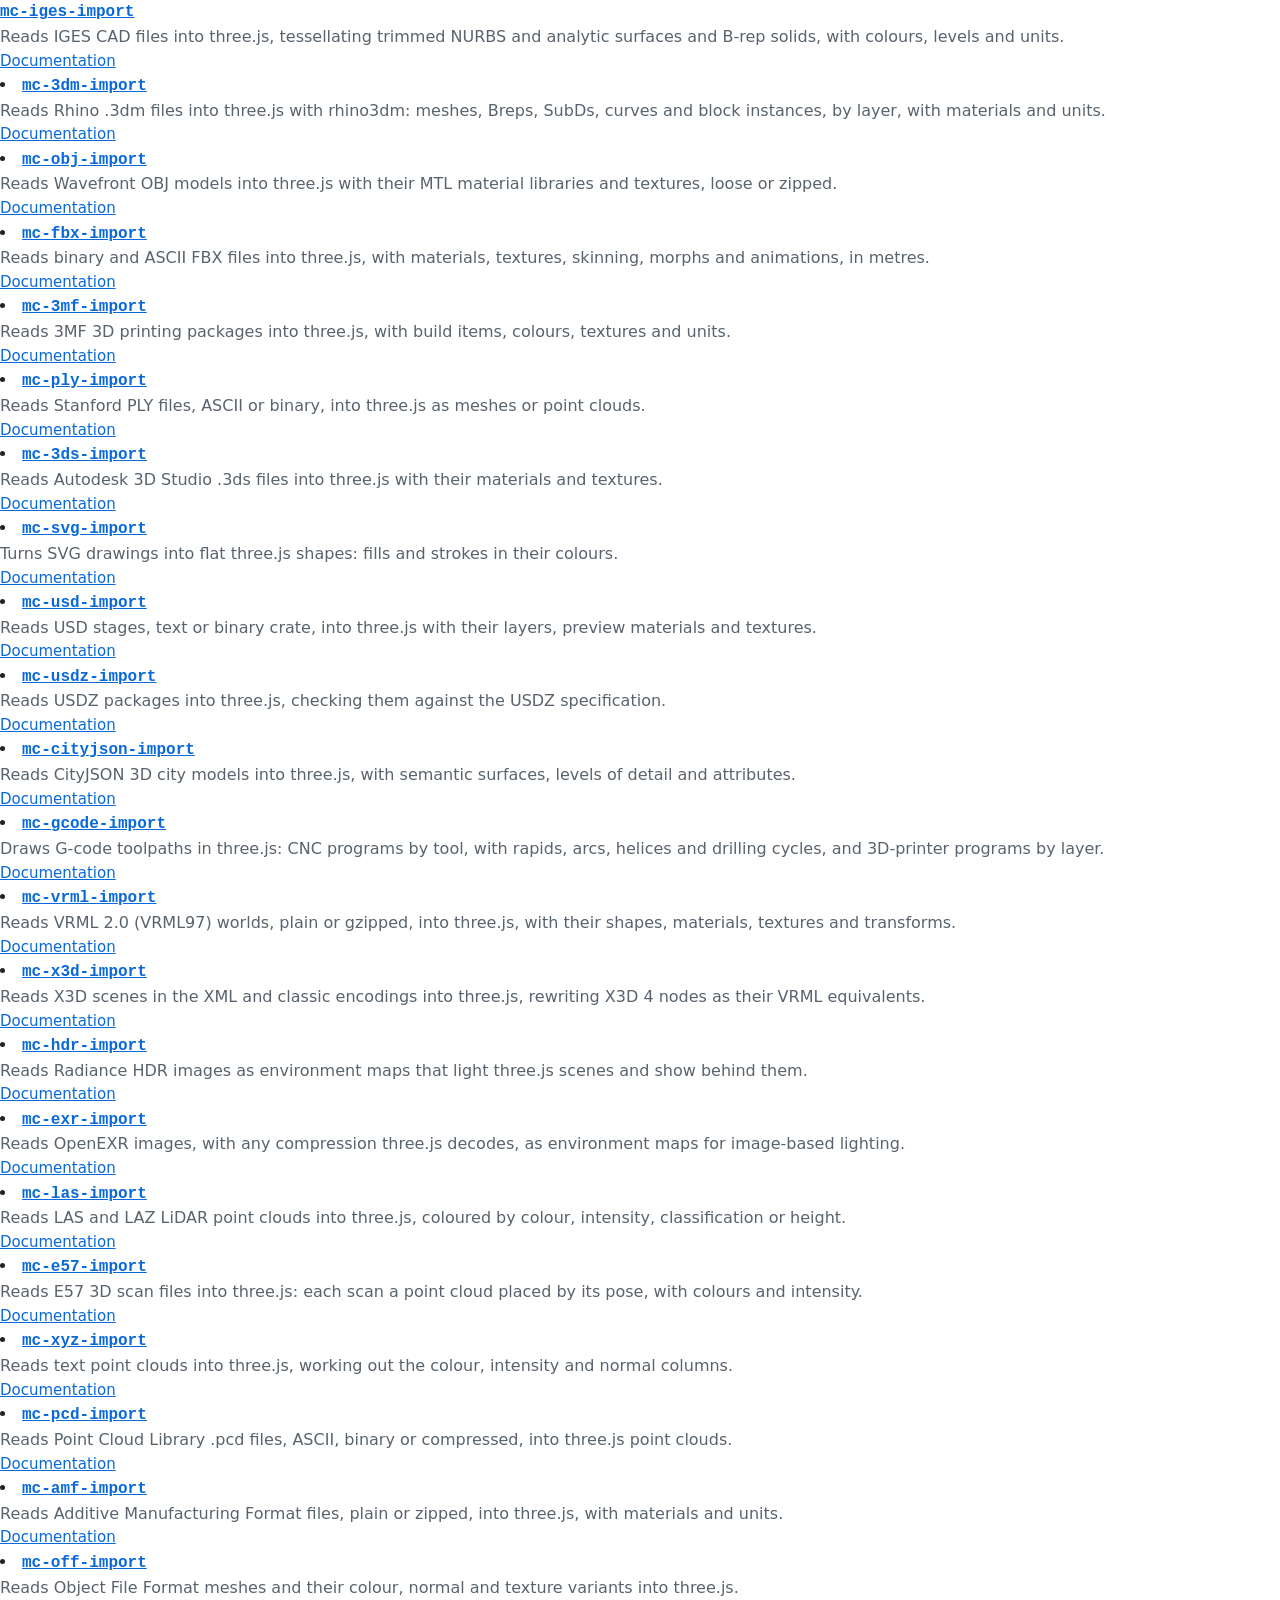
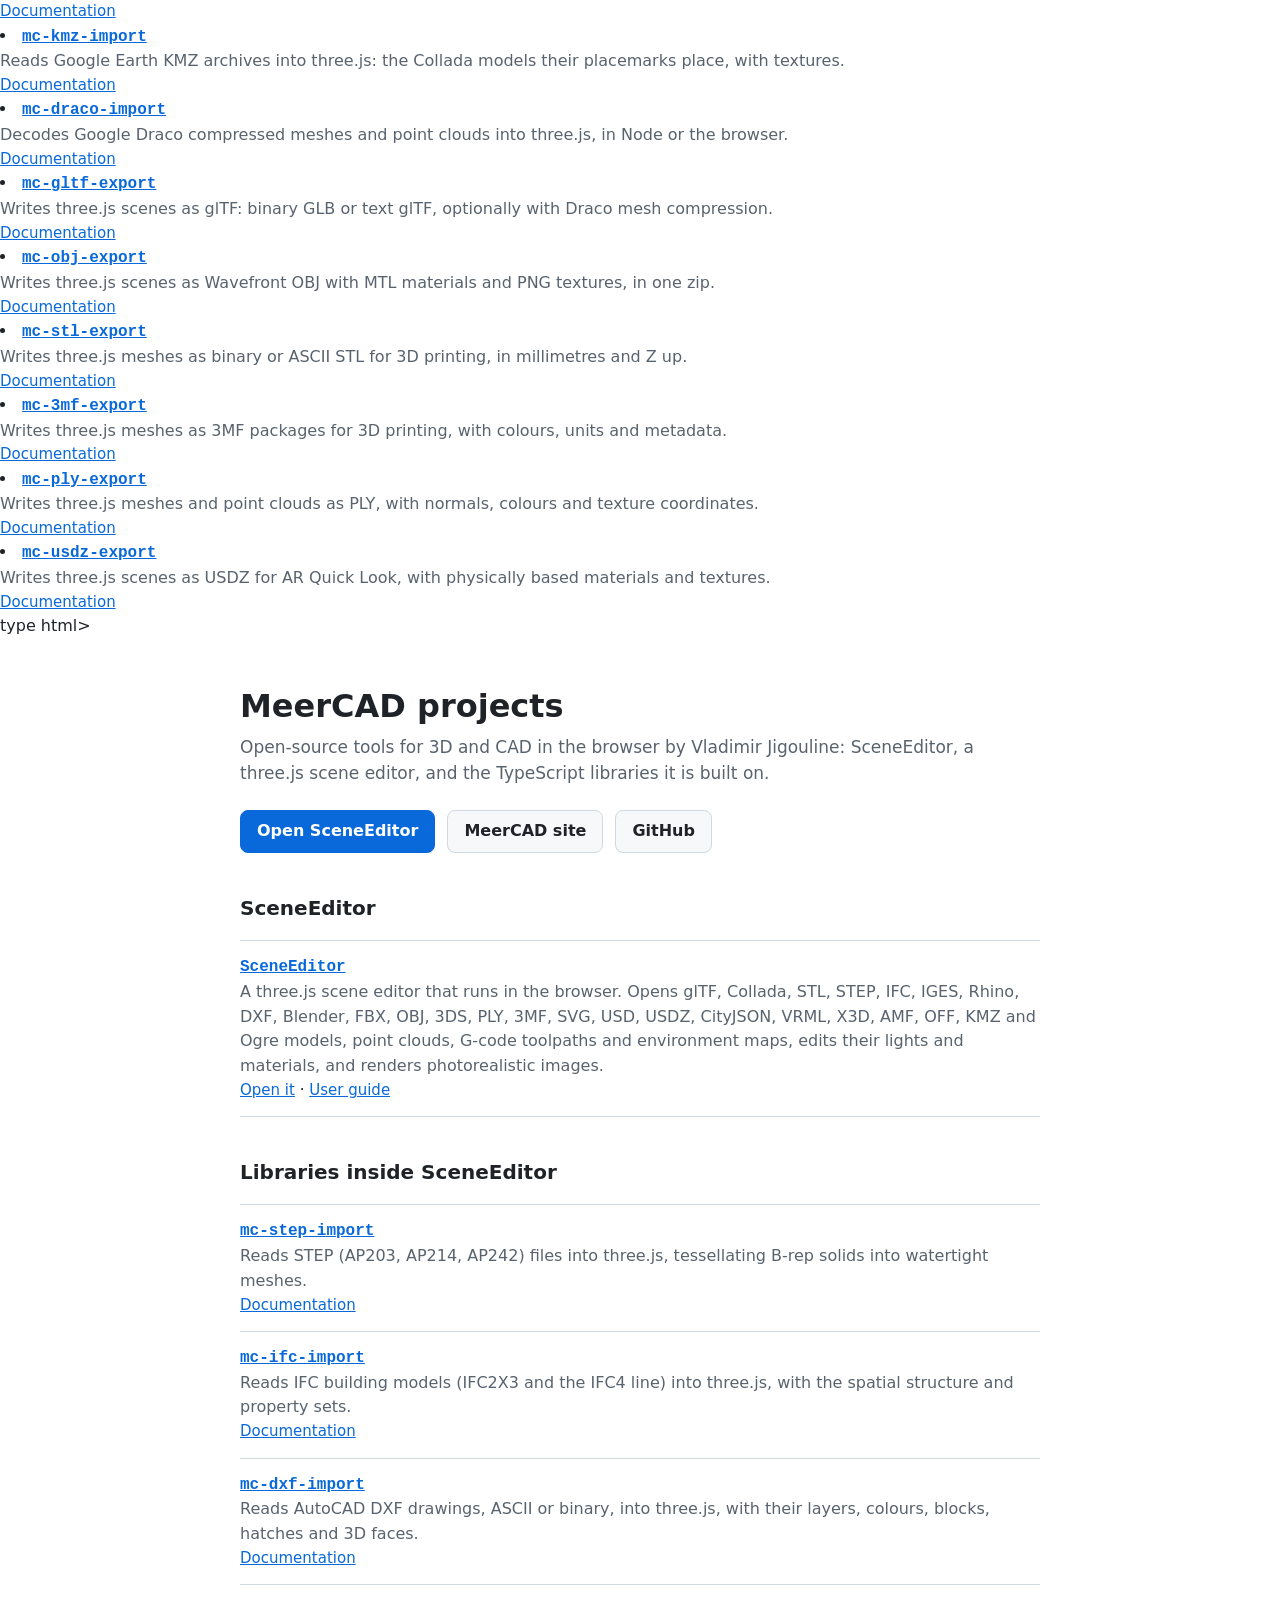
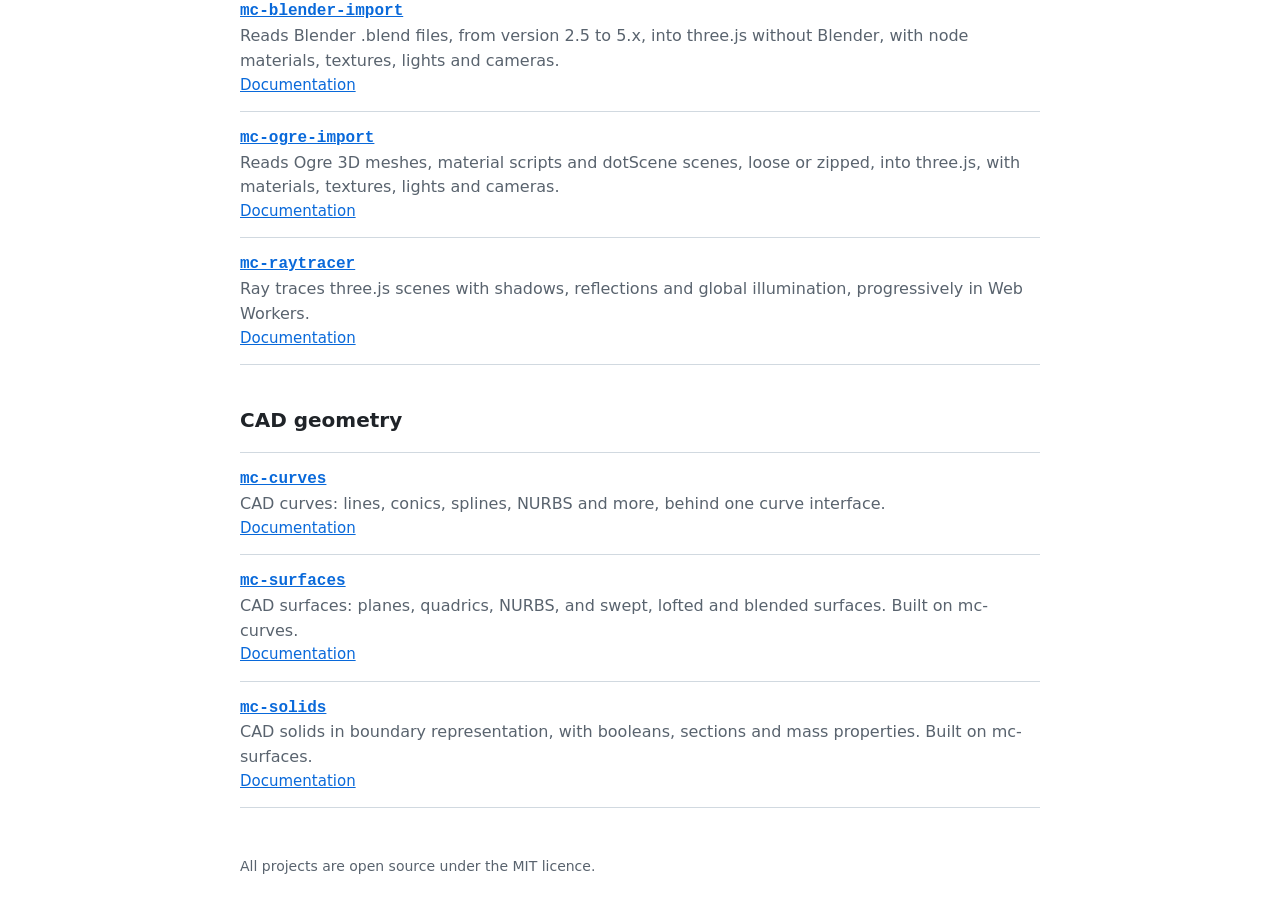
<file: index.html>
<!doc      <li>
        <a class="name" href="https://github.com/VJigouline/mc-iges-import">mc-iges-import</a>
        <span class="summary">Reads IGES CAD files into three.js, tessellating trimmed NURBS and analytic surfaces and B-rep solids, with colours, levels and units.</span>
        <span class="links"><a href="https://github.com/VJigouline/mc-iges-import/tree/main/Documentation">Documentation</a></span>
      </li>
      <li>
        <a class="name" href="https://github.com/VJigouline/mc-3dm-import">mc-3dm-import</a>
        <span class="summary">Reads Rhino .3dm files into three.js with rhino3dm: meshes, Breps, SubDs, curves and block instances, by layer, with materials and units.</span>
        <span class="links"><a href="https://github.com/VJigouline/mc-3dm-import/tree/main/Documentation">Documentation</a></span>
      </li>
      <li>
        <a class="name" href="https://github.com/VJigouline/mc-obj-import">mc-obj-import</a>
        <span class="summary">Reads Wavefront OBJ models into three.js with their MTL material libraries and textures, loose or zipped.</span>
        <span class="links"><a href="https://github.com/VJigouline/mc-obj-import/tree/main/Documentation">Documentation</a></span>
      </li>
      <li>
        <a class="name" href="https://github.com/VJigouline/mc-fbx-import">mc-fbx-import</a>
        <span class="summary">Reads binary and ASCII FBX files into three.js, with materials, textures, skinning, morphs and animations, in metres.</span>
        <span class="links"><a href="https://github.com/VJigouline/mc-fbx-import/tree/main/Documentation">Documentation</a></span>
      </li>
      <li>
        <a class="name" href="https://github.com/VJigouline/mc-3mf-import">mc-3mf-import</a>
        <span class="summary">Reads 3MF 3D printing packages into three.js, with build items, colours, textures and units.</span>
        <span class="links"><a href="https://github.com/VJigouline/mc-3mf-import/tree/main/Documentation">Documentation</a></span>
      </li>
      <li>
        <a class="name" href="https://github.com/VJigouline/mc-ply-import">mc-ply-import</a>
        <span class="summary">Reads Stanford PLY files, ASCII or binary, into three.js as meshes or point clouds.</span>
        <span class="links"><a href="https://github.com/VJigouline/mc-ply-import/tree/main/Documentation">Documentation</a></span>
      </li>
      <li>
        <a class="name" href="https://github.com/VJigouline/mc-3ds-import">mc-3ds-import</a>
        <span class="summary">Reads Autodesk 3D Studio .3ds files into three.js with their materials and textures.</span>
        <span class="links"><a href="https://github.com/VJigouline/mc-3ds-import/tree/main/Documentation">Documentation</a></span>
      </li>
      <li>
        <a class="name" href="https://github.com/VJigouline/mc-svg-import">mc-svg-import</a>
        <span class="summary">Turns SVG drawings into flat three.js shapes: fills and strokes in their colours.</span>
        <span class="links"><a href="https://github.com/VJigouline/mc-svg-import/tree/main/Documentation">Documentation</a></span>
      </li>
      <li>
        <a class="name" href="https://github.com/VJigouline/mc-usd-import">mc-usd-import</a>
        <span class="summary">Reads USD stages, text or binary crate, into three.js with their layers, preview materials and textures.</span>
        <span class="links"><a href="https://github.com/VJigouline/mc-usd-import/tree/main/Documentation">Documentation</a></span>
      </li>
      <li>
        <a class="name" href="https://github.com/VJigouline/mc-usdz-import">mc-usdz-import</a>
        <span class="summary">Reads USDZ packages into three.js, checking them against the USDZ specification.</span>
        <span class="links"><a href="https://github.com/VJigouline/mc-usdz-import/tree/main/Documentation">Documentation</a></span>
      </li>
      <li>
        <a class="name" href="https://github.com/VJigouline/mc-cityjson-import">mc-cityjson-import</a>
        <span class="summary">Reads CityJSON 3D city models into three.js, with semantic surfaces, levels of detail and attributes.</span>
        <span class="links"><a href="https://github.com/VJigouline/mc-cityjson-import/tree/main/Documentation">Documentation</a></span>
      </li>
      <li>
        <a class="name" href="https://github.com/VJigouline/mc-gcode-import">mc-gcode-import</a>
        <span class="summary">Draws G-code toolpaths in three.js: CNC programs by tool, with rapids, arcs, helices and drilling cycles, and 3D-printer programs by layer.</span>
        <span class="links"><a href="https://github.com/VJigouline/mc-gcode-import/tree/main/Documentation">Documentation</a></span>
      </li>
      <li>
        <a class="name" href="https://github.com/VJigouline/mc-vrml-import">mc-vrml-import</a>
        <span class="summary">Reads VRML 2.0 (VRML97) worlds, plain or gzipped, into three.js, with their shapes, materials, textures and transforms.</span>
        <span class="links"><a href="https://github.com/VJigouline/mc-vrml-import/tree/main/Documentation">Documentation</a></span>
      </li>
      <li>
        <a class="name" href="https://github.com/VJigouline/mc-x3d-import">mc-x3d-import</a>
        <span class="summary">Reads X3D scenes in the XML and classic encodings into three.js, rewriting X3D 4 nodes as their VRML equivalents.</span>
        <span class="links"><a href="https://github.com/VJigouline/mc-x3d-import/tree/main/Documentation">Documentation</a></span>
      </li>
      <li>
        <a class="name" href="https://github.com/VJigouline/mc-hdr-import">mc-hdr-import</a>
        <span class="summary">Reads Radiance HDR images as environment maps that light three.js scenes and show behind them.</span>
        <span class="links"><a href="https://github.com/VJigouline/mc-hdr-import/tree/main/Documentation">Documentation</a></span>
      </li>
      <li>
        <a class="name" href="https://github.com/VJigouline/mc-exr-import">mc-exr-import</a>
        <span class="summary">Reads OpenEXR images, with any compression three.js decodes, as environment maps for image-based lighting.</span>
        <span class="links"><a href="https://github.com/VJigouline/mc-exr-import/tree/main/Documentation">Documentation</a></span>
      </li>
      <li>
        <a class="name" href="https://github.com/VJigouline/mc-las-import">mc-las-import</a>
        <span class="summary">Reads LAS and LAZ LiDAR point clouds into three.js, coloured by colour, intensity, classification or height.</span>
        <span class="links"><a href="https://github.com/VJigouline/mc-las-import/tree/main/Documentation">Documentation</a></span>
      </li>
      <li>
        <a class="name" href="https://github.com/VJigouline/mc-e57-import">mc-e57-import</a>
        <span class="summary">Reads E57 3D scan files into three.js: each scan a point cloud placed by its pose, with colours and intensity.</span>
        <span class="links"><a href="https://github.com/VJigouline/mc-e57-import/tree/main/Documentation">Documentation</a></span>
      </li>
      <li>
        <a class="name" href="https://github.com/VJigouline/mc-xyz-import">mc-xyz-import</a>
        <span class="summary">Reads text point clouds into three.js, working out the colour, intensity and normal columns.</span>
        <span class="links"><a href="https://github.com/VJigouline/mc-xyz-import/tree/main/Documentation">Documentation</a></span>
      </li>
      <li>
        <a class="name" href="https://github.com/VJigouline/mc-pcd-import">mc-pcd-import</a>
        <span class="summary">Reads Point Cloud Library .pcd files, ASCII, binary or compressed, into three.js point clouds.</span>
        <span class="links"><a href="https://github.com/VJigouline/mc-pcd-import/tree/main/Documentation">Documentation</a></span>
      </li>
      <li>
        <a class="name" href="https://github.com/VJigouline/mc-amf-import">mc-amf-import</a>
        <span class="summary">Reads Additive Manufacturing Format files, plain or zipped, into three.js, with materials and units.</span>
        <span class="links"><a href="https://github.com/VJigouline/mc-amf-import/tree/main/Documentation">Documentation</a></span>
      </li>
      <li>
        <a class="name" href="https://github.com/VJigouline/mc-off-import">mc-off-import</a>
        <span class="summary">Reads Object File Format meshes and their colour, normal and texture variants into three.js.</span>
        <span class="links"><a href="https://github.com/VJigouline/mc-off-import/tree/main/Documentation">Documentation</a></span>
      </li>
      <li>
        <a class="name" href="https://github.com/VJigouline/mc-kmz-import">mc-kmz-import</a>
        <span class="summary">Reads Google Earth KMZ archives into three.js: the Collada models their placemarks place, with textures.</span>
        <span class="links"><a href="https://github.com/VJigouline/mc-kmz-import/tree/main/Documentation">Documentation</a></span>
      </li>
      <li>
        <a class="name" href="https://github.com/VJigouline/mc-draco-import">mc-draco-import</a>
        <span class="summary">Decodes Google Draco compressed meshes and point clouds into three.js, in Node or the browser.</span>
        <span class="links"><a href="https://github.com/VJigouline/mc-draco-import/tree/main/Documentation">Documentation</a></span>
      </li>
      <li>
        <a class="name" href="https://github.com/VJigouline/mc-gltf-export">mc-gltf-export</a>
        <span class="summary">Writes three.js scenes as glTF: binary GLB or text glTF, optionally with Draco mesh compression.</span>
        <span class="links"><a href="https://github.com/VJigouline/mc-gltf-export/tree/main/Documentation">Documentation</a></span>
      </li>
      <li>
        <a class="name" href="https://github.com/VJigouline/mc-obj-export">mc-obj-export</a>
        <span class="summary">Writes three.js scenes as Wavefront OBJ with MTL materials and PNG textures, in one zip.</span>
        <span class="links"><a href="https://github.com/VJigouline/mc-obj-export/tree/main/Documentation">Documentation</a></span>
      </li>
      <li>
        <a class="name" href="https://github.com/VJigouline/mc-stl-export">mc-stl-export</a>
        <span class="summary">Writes three.js meshes as binary or ASCII STL for 3D printing, in millimetres and Z up.</span>
        <span class="links"><a href="https://github.com/VJigouline/mc-stl-export/tree/main/Documentation">Documentation</a></span>
      </li>
      <li>
        <a class="name" href="https://github.com/VJigouline/mc-3mf-export">mc-3mf-export</a>
        <span class="summary">Writes three.js meshes as 3MF packages for 3D printing, with colours, units and metadata.</span>
        <span class="links"><a href="https://github.com/VJigouline/mc-3mf-export/tree/main/Documentation">Documentation</a></span>
      </li>
      <li>
        <a class="name" href="https://github.com/VJigouline/mc-ply-export">mc-ply-export</a>
        <span class="summary">Writes three.js meshes and point clouds as PLY, with normals, colours and texture coordinates.</span>
        <span class="links"><a href="https://github.com/VJigouline/mc-ply-export/tree/main/Documentation">Documentation</a></span>
      </li>
      <li>
        <a class="name" href="https://github.com/VJigouline/mc-usdz-export">mc-usdz-export</a>
        <span class="summary">Writes three.js scenes as USDZ for AR Quick Look, with physically based materials and textures.</span>
        <span class="links"><a href="https://github.com/VJigouline/mc-usdz-export/tree/main/Documentation">Documentation</a></span>
      </li>
type html>
<html lang="en">
<head>
  <meta charset="utf-8">
  <meta name="viewport" content="width=device-width, initial-scale=1">
  <title>Vladimir Jigouline – MeerCAD projects</title>
  <meta name="description" content="SceneEditor, a three.js scene editor in the browser, and the MeerCAD TypeScript libraries for STEP, IFC, IGES, Rhino, DXF, Blender, Ogre, OBJ, FBX, 3MF, PLY, 3DS, SVG, USD, USDZ, CityJSON, VRML, X3D, AMF, OFF, KMZ, Draco, G-code, LAS/LAZ, E57, XYZ, PCD, HDR and EXR import, glTF, OBJ, STL, 3MF, PLY and USDZ export, ray tracing, and CAD curves, surfaces and solids.">
  <style>
    :root {
      --bg: #ffffff;
      --surface: #f6f8fa;
      --text: #1f2328;
      --muted: #59636e;
      --border: #d1d9e0;
      --accent: #0969da;
    }
    @media (prefers-color-scheme: dark) {
      :root {
        --bg: #0d1117;
        --surface: #151b23;
        --text: #e6edf3;
        --muted: #9198a1;
        --border: #3d444d;
        --accent: #4493f8;
      }
    }
    * { box-sizing: border-box; }
    body {
      margin: 0;
      background: var(--bg);
      color: var(--text);
      font: 16px/1.55 system-ui, -apple-system, "Segoe UI", Roboto, sans-serif;
    }
    main { max-width: 52rem; margin: 0 auto; padding: 3rem 1rem 4rem; }
    h1 { margin: 0 0 0.5rem; font-size: 2rem; line-height: 1.2; }
    h2 { margin: 2.5rem 0 1rem; font-size: 1.25rem; }
    p { margin: 0 0 1rem; }
    .lead { color: var(--muted); font-size: 1.0625rem; }
    a { color: var(--accent); }
    .actions { display: flex; flex-wrap: wrap; gap: 0.75rem; margin: 1.5rem 0 0; }
    .button {
      display: inline-block; padding: 0.5rem 1rem; border: 1px solid var(--border);
      border-radius: 0.5rem; background: var(--surface); color: var(--text);
      font-weight: 600; text-decoration: none;
    }
    .button.primary { background: var(--accent); border-color: var(--accent); color: #fff; }
    ul.projects { list-style: none; margin: 0; padding: 0; border-top: 1px solid var(--border); }
    ul.projects li { padding: 0.875rem 0; border-bottom: 1px solid var(--border); }
    .name { font-family: ui-monospace, SFMono-Regular, Consolas, monospace; font-weight: 600; }
    .summary { display: block; color: var(--muted); }
    .links { display: block; font-size: 0.9375rem; }
    footer { margin-top: 3rem; color: var(--muted); font-size: 0.875rem; }
  </style>
</head>
<body>
  <main>
    <h1>MeerCAD projects</h1>
    <p class="lead">
      Open-source tools for 3D and CAD in the browser by Vladimir Jigouline:
      SceneEditor, a three.js scene editor, and the TypeScript libraries it is built on.
    </p>
    <div class="actions">
      <a class="button primary" href="https://vjigouline.github.io/SceneEditor/">Open SceneEditor</a>
      <a class="button" href="https://vjigouline.github.io/MeerCADWeb/">MeerCAD site</a>
      <a class="button" href="https://github.com/VJigouline">GitHub</a>
    </div>

    <h2>SceneEditor</h2>
    <ul class="projects">
      <li>
        <a class="name" href="https://github.com/VJigouline/SceneEditor">SceneEditor</a>
        <span class="summary">A three.js scene editor that runs in the browser. Opens glTF, Collada, STL, STEP, IFC, IGES, Rhino, DXF, Blender, FBX, OBJ, 3DS, PLY, 3MF, SVG, USD, USDZ, CityJSON, VRML, X3D, AMF, OFF, KMZ and Ogre models, point clouds, G-code toolpaths and environment maps, edits their lights and materials, and renders photorealistic images.</span>
        <span class="links"><a href="https://vjigouline.github.io/SceneEditor/">Open it</a> · <a href="https://github.com/VJigouline/SceneEditor/wiki">User guide</a></span>
      </li>
    </ul>

    <h2>Libraries inside SceneEditor</h2>
    <ul class="projects">
      <li>
        <a class="name" href="https://github.com/VJigouline/mc-step-import">mc-step-import</a>
        <span class="summary">Reads STEP (AP203, AP214, AP242) files into three.js, tessellating B-rep solids into watertight meshes.</span>
        <span class="links"><a href="https://github.com/VJigouline/mc-step-import/tree/main/Documentation">Documentation</a></span>
      </li>
      <li>
        <a class="name" href="https://github.com/VJigouline/mc-ifc-import">mc-ifc-import</a>
        <span class="summary">Reads IFC building models (IFC2X3 and the IFC4 line) into three.js, with the spatial structure and property sets.</span>
        <span class="links"><a href="https://github.com/VJigouline/mc-ifc-import/tree/main/Documentation">Documentation</a></span>
      </li>
      <li>
        <a class="name" href="https://github.com/VJigouline/mc-dxf-import">mc-dxf-import</a>
        <span class="summary">Reads AutoCAD DXF drawings, ASCII or binary, into three.js, with their layers, colours, blocks, hatches and 3D faces.</span>
        <span class="links"><a href="https://github.com/VJigouline/mc-dxf-import/tree/main/Documentation">Documentation</a></span>
      </li>
      <li>
        <a class="name" href="https://github.com/VJigouline/mc-blender-import">mc-blender-import</a>
        <span class="summary">Reads Blender .blend files, from version 2.5 to 5.x, into three.js without Blender, with node materials, textures, lights and cameras.</span>
        <span class="links"><a href="https://github.com/VJigouline/mc-blender-import/tree/main/Documentation">Documentation</a></span>
      </li>
      <li>
        <a class="name" href="https://github.com/VJigouline/mc-ogre-import">mc-ogre-import</a>
        <span class="summary">Reads Ogre 3D meshes, material scripts and dotScene scenes, loose or zipped, into three.js, with materials, textures, lights and cameras.</span>
        <span class="links"><a href="https://github.com/VJigouline/mc-ogre-import/tree/main/Documentation">Documentation</a></span>
      </li>
      <li>
        <a class="name" href="https://github.com/VJigouline/mc-raytracer">mc-raytracer</a>
        <span class="summary">Ray traces three.js scenes with shadows, reflections and global illumination, progressively in Web Workers.</span>
        <span class="links"><a href="https://github.com/VJigouline/mc-raytracer/tree/main/Documentation">Documentation</a></span>
      </li>
    </ul>

    <h2>CAD geometry</h2>
    <ul class="projects">
      <li>
        <a class="name" href="https://github.com/VJigouline/mc-curves">mc-curves</a>
        <span class="summary">CAD curves: lines, conics, splines, NURBS and more, behind one curve interface.</span>
        <span class="links"><a href="https://github.com/VJigouline/mc-curves/tree/main/Documentation">Documentation</a></span>
      </li>
      <li>
        <a class="name" href="https://github.com/VJigouline/mc-surfaces">mc-surfaces</a>
        <span class="summary">CAD surfaces: planes, quadrics, NURBS, and swept, lofted and blended surfaces. Built on mc-curves.</span>
        <span class="links"><a href="https://github.com/VJigouline/mc-surfaces/tree/main/Documentation">Documentation</a></span>
      </li>
      <li>
        <a class="name" href="https://github.com/VJigouline/mc-solids">mc-solids</a>
        <span class="summary">CAD solids in boundary representation, with booleans, sections and mass properties. Built on mc-surfaces.</span>
        <span class="links"><a href="https://github.com/VJigouline/mc-solids/tree/main/Documentation">Documentation</a></span>
      </li>
    </ul>

    <footer>All projects are open source under the MIT licence.</footer>
  </main>
</body>
</html>
</file>
